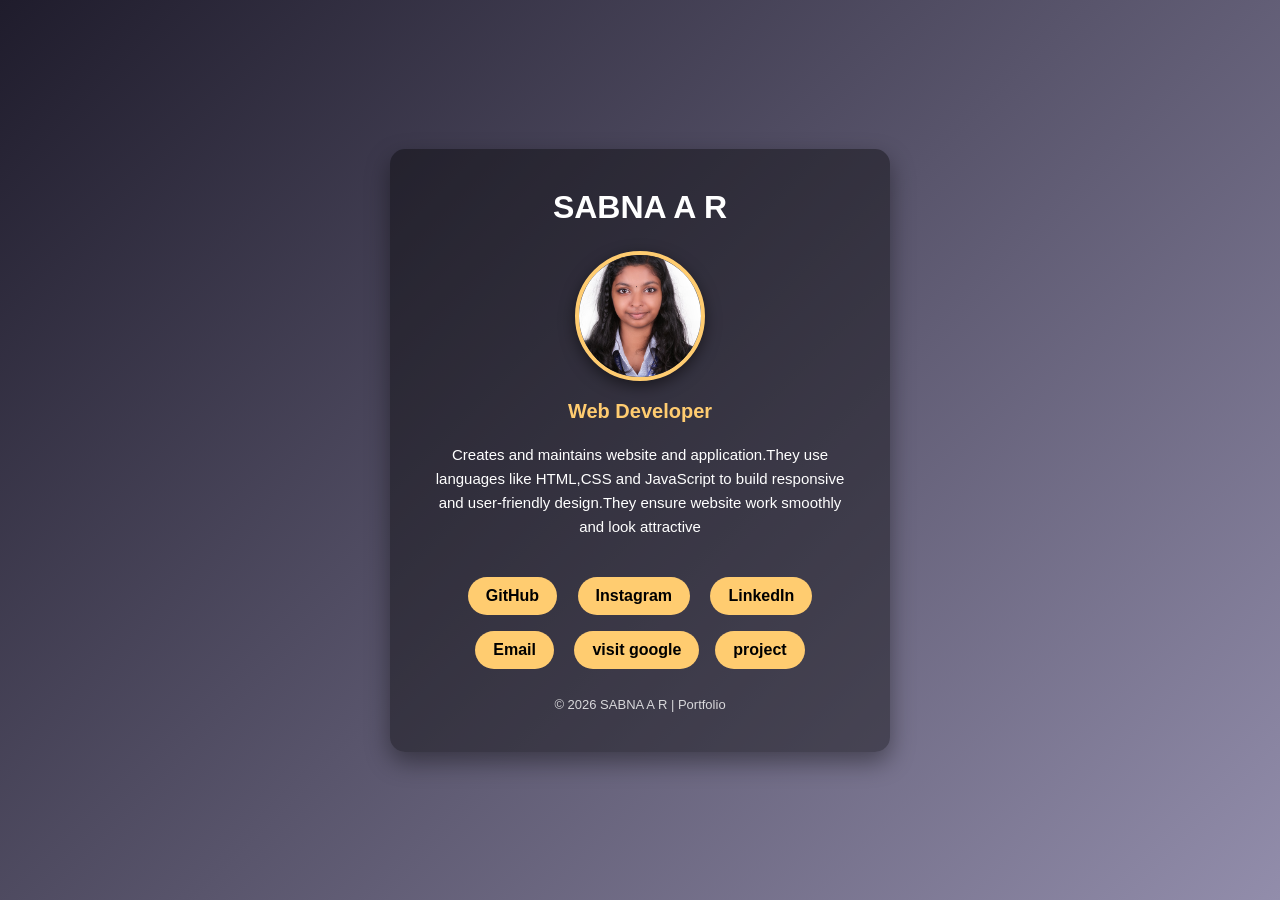
<file: index.html>
<!DOCTYPE html>
<html lang="en">
<head>
    <meta charset="UTF-8">
    <title>SABNA A R | Portfolio</title>
    <meta name="viewport" content="width=device-width, initial-scale=1.0">

    <style>
        * {
            margin: 0;
            padding: 0;
            box-sizing: border-box;
            font-family: Arial, Helvetica, sans-serif;
        }

        body {
            background: linear-gradient(135deg, #1f1c2c, #928dab);
            height: 100vh;
            display: flex;
            justify-content: center;
            align-items: center;
            color: white;
        }

        .container {
            text-align: center;
            padding: 40px;
            background: rgba(0, 0, 0, 0.4);
            border-radius: 15px;
            width: 90%;
            max-width: 500px;
            box-shadow: 0 10px 25px rgba(0,0,0,0.4);
        }

        h1 {
            font-size: 32px;
            margin-bottom: 10px;
        }

        h2 {
            font-size: 20px;
            margin-bottom: 20px;
            color: #ffcc70;
        }

        p {
            font-size: 15px;
            margin-bottom: 30px;
            line-height: 1.6;
        }
        .profile-pic {
            width:130px;
            height:130px;
            border-radius:50%;
            object-fit:cover;
            margin:15px 0;
            border:4px solid #ffcc70;
            box-shadow:0 5px 15px rgba(0,0,0,0.5);
        }
       
        .buttons a {
            text-decoration: none;
            display: inline-block;
            margin: 8px;
            padding: 10px 18px;
            border-radius: 25px;
            background: #ffcc70;
            color: black;
            font-weight: bold;
            transition: 0.3s ease;
        }

        .buttons a:hover {
            background: white;
            transform: scale(1.1);
        }

        footer {
            margin-top: 20px;
            font-size: 13px;
            opacity: 0.8;
        }
    </style>
</head>
<body>

    <div class="container">
        <h1>SABNA A R</h1>
        <img src="sabna.jpg" alt="Sabna" class="profile-pic">
        <h2>Web Developer</h2>

        <p>
            Creates and maintains website and application.They use languages like HTML,CSS and JavaScript to build responsive and user-friendly design.They ensure website work smoothly and look attractive
           
        </p>

        <div class="buttons">
            <a href="https://github.com/yourusername" target="_blank">GitHub</a>
            <a href="https://instagram.com/yourusername" target="_blank">Instagram</a>
            <a href="https://linkedin.com/in/yourusername" target="_blank">LinkedIn</a>
            <a href="mailto:yourmail@gmail.com">Email</a>
            <a href="https://google.com">visit google</a1>
            <a href="project.html">project</a>
        </div>

        <footer>
            © 2026 SABNA A R | Portfolio
        </footer>
    </div>

</body>
</html>
</file>
